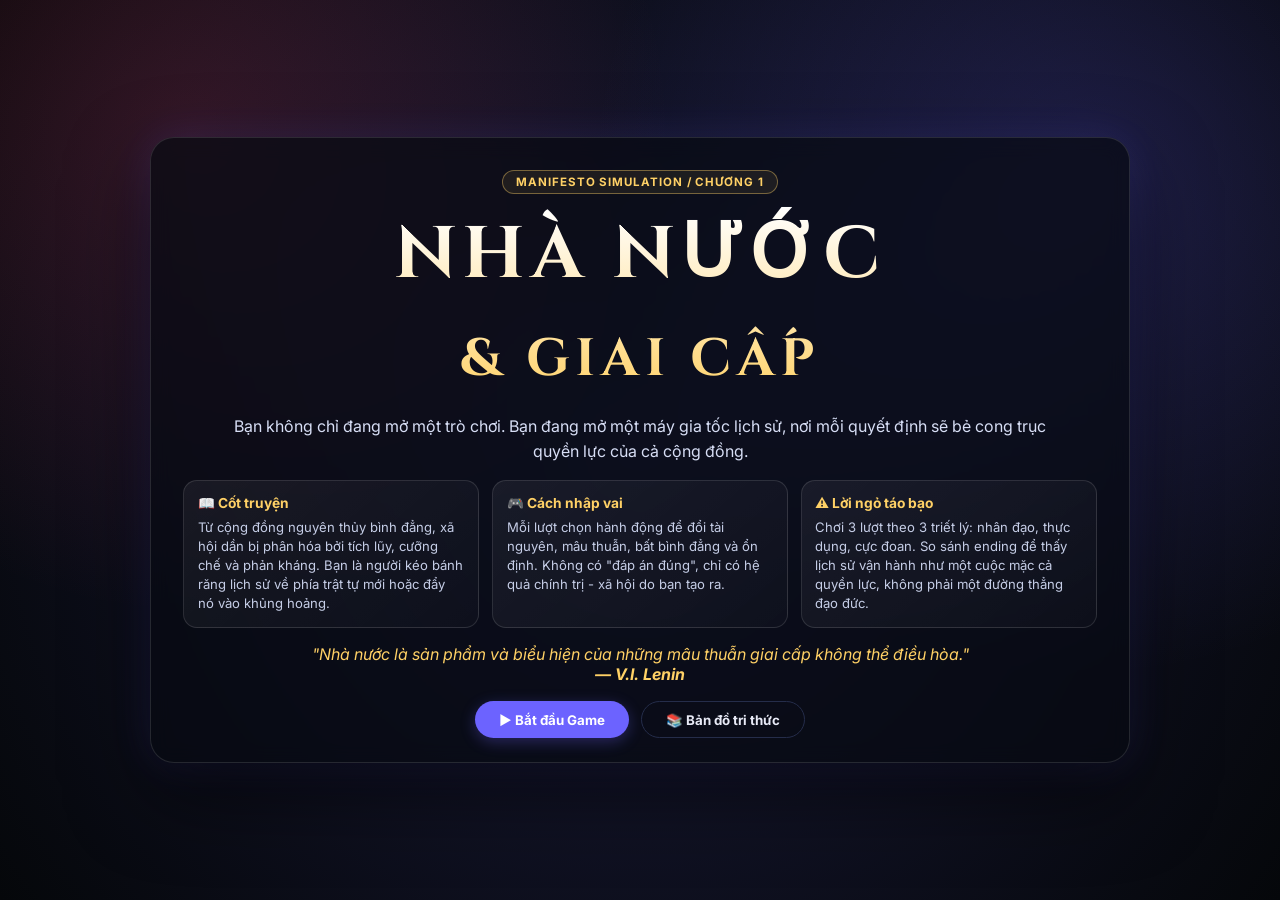
<file: index.html>
<!DOCTYPE html>
<html lang="vi">

<head>
  <meta charset="UTF-8" />
  <meta name="viewport" content="width=device-width, initial-scale=1.0" />
  <title>Nhà Nước & Giai Cấp</title>
  <meta name="description" content="Game mô phỏng 2D về sự hình thành nhà nước theo Triết học Mác-Lênin." />
  <link rel="preconnect" href="https://fonts.googleapis.com" />
  <link
    href="https://fonts.googleapis.com/css2?family=Cinzel:wght@400;700;900&family=Inter:wght@300;400;500;600;700&display=swap"
    rel="stylesheet" />
  <link rel="stylesheet" href="style.css" />
</head>

<body>

  <!-- ============================================================
     INTRO SCREEN
     ============================================================ -->
  <div id="screen-intro" class="screen active">
    <div class="intro-bg">
      <!-- Particles/Stars generated by CSS/JS -->
    </div>
    <div class="intro-content">
      <div class="intro-badge">Manifesto Simulation / Chương 1</div>
      <h1 class="intro-title">NHÀ NƯỚC<br /><span>&amp; GIAI CẤP</span></h1>
      <p class="intro-lead">
        Bạn không chỉ đang mở một trò chơi. Bạn đang mở một máy gia tốc lịch sử, nơi mỗi quyết định sẽ bẻ cong trục
        quyền lực của cả cộng đồng.
      </p>
      <div class="intro-cards">
        <div class="intro-card">
          <h3>📖 Cốt truyện</h3>
          <p>
            Từ cộng đồng nguyên thủy bình đẳng, xã hội dần bị phân hóa bởi tích lũy, cưỡng chế và phản kháng. Bạn là
            người kéo bánh răng lịch sử về phía trật tự mới hoặc đẩy nó vào khủng hoảng.
          </p>
        </div>
        <div class="intro-card">
          <h3>🎮 Cách nhập vai</h3>
          <p>
            Mỗi lượt chọn hành động để đổi tài nguyên, mâu thuẫn, bất bình đẳng và ổn định. Không có "đáp án đúng", chỉ
            có hệ quả chính trị - xã hội do bạn tạo ra.
          </p>
        </div>
        <div class="intro-card">
          <h3>⚠️ Lời ngỏ táo bạo</h3>
          <p>
            Chơi 3 lượt theo 3 triết lý: nhân đạo, thực dụng, cực đoan. So sánh ending để thấy lịch sử vận hành như một
            cuộc mặc cả quyền lực, không phải một đường thẳng đạo đức.
          </p>
        </div>
      </div>
      <p class="intro-quote">
        <em>"Nhà nước là sản phẩm và biểu hiện của những mâu thuẫn giai cấp không thể điều hòa."</em>
        <br /><strong>— V.I. Lenin</strong>
      </p>
      <div class="intro-btns">
        <button id="btn-start" class="btn btn-primary">▶ Bắt đầu Game</button>
        <button id="btn-theory" class="btn btn-secondary">📚 Bản đồ tri thức</button>
      </div>
    </div>
  </div>

  <!-- ============================================================
     MAIN GAME SCREEN
     ============================================================ -->
  <div id="screen-game" class="screen hidden">
    <!-- Phase Banner (Auto-hide) -->
    <div id="phase-banner" class="phase-banner hidden">
      <div class="pb-left">
        <div id="pb-icon" class="pb-icon"></div>
      </div>
      <div class="pb-right">
        <h3 id="pb-title"></h3>
        <p id="pb-desc"></p>
        <div id="pb-mechanics" class="pb-mechanics"></div>
      </div>
    </div>

    <!-- HUD: top bar -->
    <header class="hud">
      <div class="hud-left">
        <div class="phase-container">
          <span id="phase-badge" class="phase-badge">Giai đoạn 1</span>
          <h2 id="phase-name" class="phase-name">Xã hội Nguyên Thủy</h2>
        </div>
      </div>

      <div class="hud-center">
        <div class="dash-center">
          <div id="obj-tracker" class="obj-tracker">
            <span class="obj-label">Mục tiêu</span>
            <span id="obj-text" class="obj-text">Đang tải...</span>
            <div class="obj-progress-bg">
              <div id="obj-progress" class="obj-progress-fill"></div>
            </div>
          </div>
          <div class="main-stats">
            <div class="stat-box">
              <span class="label">⏳ Năm</span>
              <span id="hud-year" class="value">-5000</span>
            </div>
            <div class="stat-divider"></div>
            <div class="stat-box">
              <span class="label">👥 Dân số</span>
              <span id="hud-pop" class="value">100</span>
            </div>
            <div class="stat-divider"></div>
            <div class="stat-box">
              <span class="label">📦 Tài nguyên</span>
              <span id="hud-res" class="value">500</span>
            </div>
          </div>
        </div>
      </div>

      <div class="hud-right">
        <div class="volume-control">
          <button id="btn-music" class="btn-icon-only" title="Âm lượng" type="button">🔊</button>
          <div id="volume-panel" class="volume-panel hidden">
            <label class="volume-label" for="volume-slider">Âm lượng</label>
            <input id="volume-slider" class="volume-slider" type="range" min="0" max="100" value="50" />
          </div>
        </div>
        <button id="btn-hint" class="btn-icon-only" title="Hint" type="button">?</button>
        <button class="btn-icon-only" title="Lý thuyết" onclick="openModal('modal-theory')">📜</button>
        <button class="btn-icon-only" title="Menu" id="btn-menu">☰</button>
      </div>
      <audio id="bg-music" loop src="assets/music/acient_song.mp3"></audio>
    </header>

    <div class="game-layout">
      <!-- Sidebar Left: Society Stats & Meters -->
      <aside class="sidebar sidebar-left">
        <div class="panel-header">🏘️ Xã hội</div>
        <div class="class-distribution">
          <div class="class-item rich">
            <span class="c-icon">👑</span>
            <span class="c-label">Giàu</span>
            <span id="rich-count" class="c-val">0</span>
          </div>
          <div class="class-item mid">
            <span class="c-icon">👨‍🌾</span>
            <span class="c-label">Trung</span>
            <span id="mid-count" class="c-val">100</span>
          </div>
          <div class="class-item poor">
            <span class="c-icon">🏚️</span>
            <span class="c-label">Nghèo</span>
            <span id="poor-count" class="c-val">0</span>
          </div>
          <div class="class-item slave">
            <span class="c-icon">⛓️</span>
            <span class="c-label">Nô lệ</span>
            <span id="slave-count" class="c-val">0</span>
          </div>
        </div>

        <div class="meters-container">
          <div class="meter-group">
            <div class="meter-info">
              <span>💰 Bất bình đẳng</span>
              <span id="ineq-val">0%</span>
            </div>
            <div class="meter-bar">
              <div id="bar-ineq" class="fill ineq"></div>
            </div>
          </div>
          <div class="meter-group">
            <div class="meter-info">
              <span>⚡ Mâu thuẫn</span>
              <span id="conf-val">0%</span>
            </div>
            <div class="meter-bar">
              <div id="bar-conf" class="fill conf"></div>
            </div>
          </div>
          <div class="meter-group">
            <div class="meter-info">
              <span>🏛️ Ổn định</span>
              <span id="stab-val">100%</span>
            </div>
            <div class="meter-bar">
              <div id="bar-stab" class="fill stab"></div>
            </div>
          </div>
        </div>
      </aside>

      <!-- Center: The 2D World Canvas -->
      <main class="world-container">
        <canvas id="gameCanvas"></canvas>

        <!-- Advisor Box (Contextual tips) -->
        <div id="advisor-box" class="advisor-box hidden">
          <div class="advisor-avatar">🦉</div>
          <div class="advisor-content">
            <div class="advisor-title">Cố vấn Lịch sử</div>
            <p id="advisor-text"></p>
          </div>
          <button class="advisor-close" onclick="closeAdvisor()">×</button>
        </div>
      </main>

      <!-- Sidebar Right: Chronicles & Control -->
      <aside class="sidebar sidebar-right">
        <div class="panel-header">⚡ TRUNG TÂM ĐIỀU KHIỂN</div>

        <!-- Action Panel (Moved here) -->
        <div class="action-panel">
          <div id="actions-grid" class="actions-grid">
            <!-- Buttons generated by JS -->
          </div>

          <!-- State Policies (Moved here) -->
          <div id="state-panel" class="state-panel hidden">
            <div class="state-header">🏛️ CHÍNH SÁCH NHÀ NƯỚC</div>
            <div id="policy-grid" class="policy-grid"></div>
          </div>
        </div>

        <div class="panel-header" style="margin-top: 1rem;">📜 Biên niên sử</div>
        <div id="event-log" class="event-log"></div>

        <div id="theory-spotlight" class="theory-spotlight story-spotlight">
          <div class="spotlight-title" onclick="toggleTheorySpotlight()" style="cursor: pointer;">
            <span>🔥 Tuyên ngôn mở màn</span>
            <span id="theory-toggle-icon">▼</span>
          </div>
          <div id="fact-text" class="spotlight-content" data-static-content="true">
            <strong>Lời ngỏ:</strong><br>
            Đây không phải bài test đạo đức. Đây là phòng thí nghiệm quyền lực - nơi mỗi cú click của bạn sẽ viết lại số phận của một xã hội.
            <br><br>
            <strong>Cốt truyện:</strong><br>
            Bạn bắt đầu từ một cộng đồng nguyên thủy tưởng như bình đẳng. Nhưng sản phẩm dư thừa, tích lũy tư hữu và tham vọng kiểm soát sẽ đẩy lịch sử vào vòng xoáy phân hóa.
            <br><br>
            <strong>Hướng dẫn nhập vai (khác người một chút):</strong><br>
            Chơi ít nhất 1 lần theo kiểu "lý tưởng", 1 lần theo kiểu "thực dụng", rồi 1 lần theo kiểu "hỗn loạn có chủ đích". So sánh kết cục - bạn sẽ thấy lịch sử không hề trung tính.
          </div>
        </div>
      </aside>
    </div>

    <!-- Tutorial Overlay -->
    <div id="tutorial-overlay" class="tutorial-overlay hidden">
      <div class="tutorial-box">
        <div class="tut-avatar">🦉</div>
        <div class="tut-content">
          <h3 id="tut-title">Hướng dẫn</h3>
          <p id="tut-text"></p>
          <div class="tut-btns">
            <button id="btn-tut-next" class="btn btn-primary btn-sm">Tiếp theo</button>
          </div>
        </div>
      </div>
    </div>
  </div>

  <!-- ============================================================
     MODALS (Theory, Phase, Question, Ending)
     ============================================================ -->
  <div id="modal-theory" class="modal hidden">
    <div class="modal-content">
      <h2>📚 Bản đồ tri thức: Cốt truyện và cách chơi</h2>
      <div class="theory-scroll">
        <details class="theory-item" open>
          <summary>1) Cốt truyện tổng quan</summary>
          <p>Bạn dẫn dắt xã hội từ cộng đồng nguyên thủy đến phân hóa giai cấp, đối kháng và hình thành nhà nước. Mỗi quyết định của bạn là một lát cắt lịch sử.</p>
        </details>
        <details class="theory-item">
          <summary>2) Mục tiêu chương 1 (index)</summary>
          <p>Khởi đầu bằng tích lũy tài nguyên và theo dõi các chỉ số xã hội. Khi mâu thuẫn chạm ngưỡng, trò chơi mở sang chương tiếp theo với cơ chế mới.</p>
        </details>
        <details class="theory-item">
          <summary>3) Hướng dẫn cơ bản từng lượt</summary>
          <p>Mỗi lượt chọn 1 hành động trong bảng bên phải. Hành động làm thay đổi tài nguyên, bất bình đẳng, mâu thuẫn và ổn định. Quan sát thanh mục tiêu để biết cần ưu tiên gì.</p>
        </details>
        <details class="theory-item">
          <summary>4) Cách đọc 4 chỉ số chính</summary>
          <p><strong>Tài nguyên</strong> giúp duy trì hành động; <strong>Bất bình đẳng</strong> cao sẽ đẩy xã hội phân hóa; <strong>Mâu thuẫn</strong> cao kích hoạt xung đột; <strong>Ổn định</strong> quá thấp dẫn tới sụp đổ.</p>
        </details>
        <details class="theory-item">
          <summary>5) Quy tắc nhân quả quan trọng</summary>
          <p>Bất bình đẳng tăng nhanh thường kéo theo mâu thuẫn tăng; mâu thuẫn kéo dài làm ổn định giảm. Tăng tài nguyên nhưng bỏ qua cân bằng xã hội có thể tạo khủng hoảng muộn.</p>
        </details>
        <details class="theory-item">
          <summary>6) Lộ trình khuyên dùng cho người mới</summary>
          <p>Giai đoạn đầu: ưu tiên nền tảng kinh tế. Giai đoạn giữa: mở xung đột có kiểm soát để qua phase. Giai đoạn cuối: giảm mâu thuẫn và củng cố ổn định để tránh bad ending.</p>
        </details>
        <details class="theory-item">
          <summary>7) Mẹo chiến lược nâng cao</summary>
          <p>Đừng nhìn một chỉ số đơn lẻ. Hãy nhìn xu hướng 3-5 lượt liên tiếp: nếu mâu thuẫn tăng nhanh hơn tốc độ bạn phục hồi ổn định, cần đổi chiến lược ngay.</p>
        </details>
        <details class="theory-item">
          <summary>8) Chế độ chơi thử nghiệm "khác người"</summary>
          <p>Thử 3 run: nhân đạo, thực dụng, cực đoan. So sánh kết cục sẽ giúp bạn hiểu hệ thống tốt hơn bất kỳ hướng dẫn ngắn nào.</p>
        </details>
      </div>
      <button class="btn btn-primary" onclick="closeModal('modal-theory')">Đóng</button>
    </div>
  </div>

  <div id="modal-phase" class="modal hidden">
    <div class="modal-content phase-content">
      <div id="phase-modal-icon" class="big-emoji">🌿</div>
      <h2 id="phase-modal-title">Giai đoạn mới</h2>

      <div class="transition-explanation">
        <h3>📜 Vì sao lịch sử chuyển dịch?</h3>
        <p id="phase-modal-reason"></p>
      </div>

      <p id="phase-modal-desc" class="phase-summary"></p>

      <div id="phase-modal-mechanics" class="mechanics-box">
        <strong>⚙️ Cơ chế mới:</strong>
        <ul id="phase-modal-tips"></ul>
      </div>
      <div id="phase-modal-quote" class="quote-box"></div>
      <button class="btn btn-primary" onclick="closeModal('modal-phase')">Tiến bước lịch sử →</button>
    </div>
  </div>

  <div id="modal-guide" class="modal hidden">
    <div class="modal-content">
      <h2>🎮 Hướng dẫn Luật chơi</h2>
      <div class="guide-scroll">
        <div class="guide-item">
          <span class="g-icon">⚙️</span>
          <div class="g-text">
            <strong>Cách chơi:</strong> Chọn các thẻ hành động bên dưới để tác động đến xã hội. Mỗi hành động tốn 💰 Tài
            nguyên.
          </div>
        </div>
        <div class="guide-item">
          <span class="g-icon">💰</span>
          <div class="g-text">
            <strong>Bất bình đẳng:</strong> Tăng khi bạn tích trữ cá nhân. Phản ánh sự phân chia giai cấp.
          </div>
        </div>
        <div class="guide-item">
          <span class="g-icon">⚡</span>
          <div class="g-text">
            <strong>Mâu thuẫn:</strong> Hậu quả của bất bình đẳng. Nếu quá cao (>70%), Nhà nước sẽ ra đời để "giàn xếp".
          </div>
        </div>
        <div class="guide-item">
          <span class="g-icon">🏛️</span>
          <div class="g-text">
            <strong>Độ ổn định:</strong> Nếu về 0%, xã hội sụp đổ và bạn thua cuộc.
          </div>
        </div>
      </div>
      <button class="btn btn-primary" onclick="closeModal('modal-guide')">Đã hiểu, bắt đầu!</button>
    </div>
  </div>

  <div id="modal-question" class="modal hidden">
    <div class="modal-content">
      <h2 id="q-title">Câu hỏi tư duy</h2>
      <p id="q-text" class="q-body"></p>
      <div id="q-choices" class="choices-container"></div>
    </div>
  </div>

  <div id="modal-hint" class="modal hidden">
    <div class="modal-content">
      <h2>🦉 Hint & Mạch truyện</h2>
      <div id="hint-body" class="hint-body"></div>
      <button class="btn btn-primary" onclick="closeModal('modal-hint')">Đóng</button>
    </div>
  </div>

  <div id="screen-ending" class="screen hidden">
    <div class="ending-box">
      <div id="ending-icon" class="big-emoji">🏛️</div>
      <h1 id="ending-title">Kết thúc</h1>
      <p id="ending-desc"></p>
      <img id="ending-art" class="ending-art hidden" alt="Ending artwork" />

      <div class="ending-stats-grid">
        <div class="e-stat-card">
          <div class="e-stat-label">Bất bình đẳng</div>
          <div id="final-ineq" class="e-stat-value">0%</div>
        </div>
        <div class="e-stat-card">
          <div class="e-stat-label">Mâu thuẫn XH</div>
          <div id="final-conf" class="e-stat-value">0%</div>
        </div>
        <div class="e-stat-card">
          <div class="e-stat-label">Độ ổn định</div>
          <div id="final-stab" class="e-stat-value">100%</div>
        </div>
        <div class="e-stat-card">
          <div class="e-stat-label">Số lượt chơi</div>
          <div id="final-turns" class="e-stat-value">0</div>
        </div>
      </div>

      <div class="ending-lesson">
        <strong>📜 Bản án Lịch sử</strong>
        <span id="ending-lesson-text"></span>
      </div>

      <div class="ending-btns">
        <button class="btn btn-primary" onclick="restartGame()">🔄 Hành trình mới</button>
        <button class="btn btn-secondary" onclick="openModal('modal-theory')">📖 Xem lại lý thuyết</button>
      </div>
    </div>
  </div>


  <!-- Flash overlay: flickers for event feedback -->
  <div id="flash-overlay" class="flash-overlay"></div>

  <!-- Era Transition cinematic overlay -->
  <div id="era-transition-overlay" class="era-transition-overlay" style="display:none">
    <div id="era-trans-icon" class="era-trans-icon">🌿</div>
    <div id="era-trans-name" class="era-trans-name">Kỷ nguyên mới</div>
    <div id="era-trans-year" class="era-trans-year"></div>
    <div class="era-trans-label">⧆ Lịch sử đang chuyển mình ⧆</div>
  </div>

  <div id="toast" class="toast hidden"></div>

  <script src="game.js"></script>
</body>

</html>
</file>
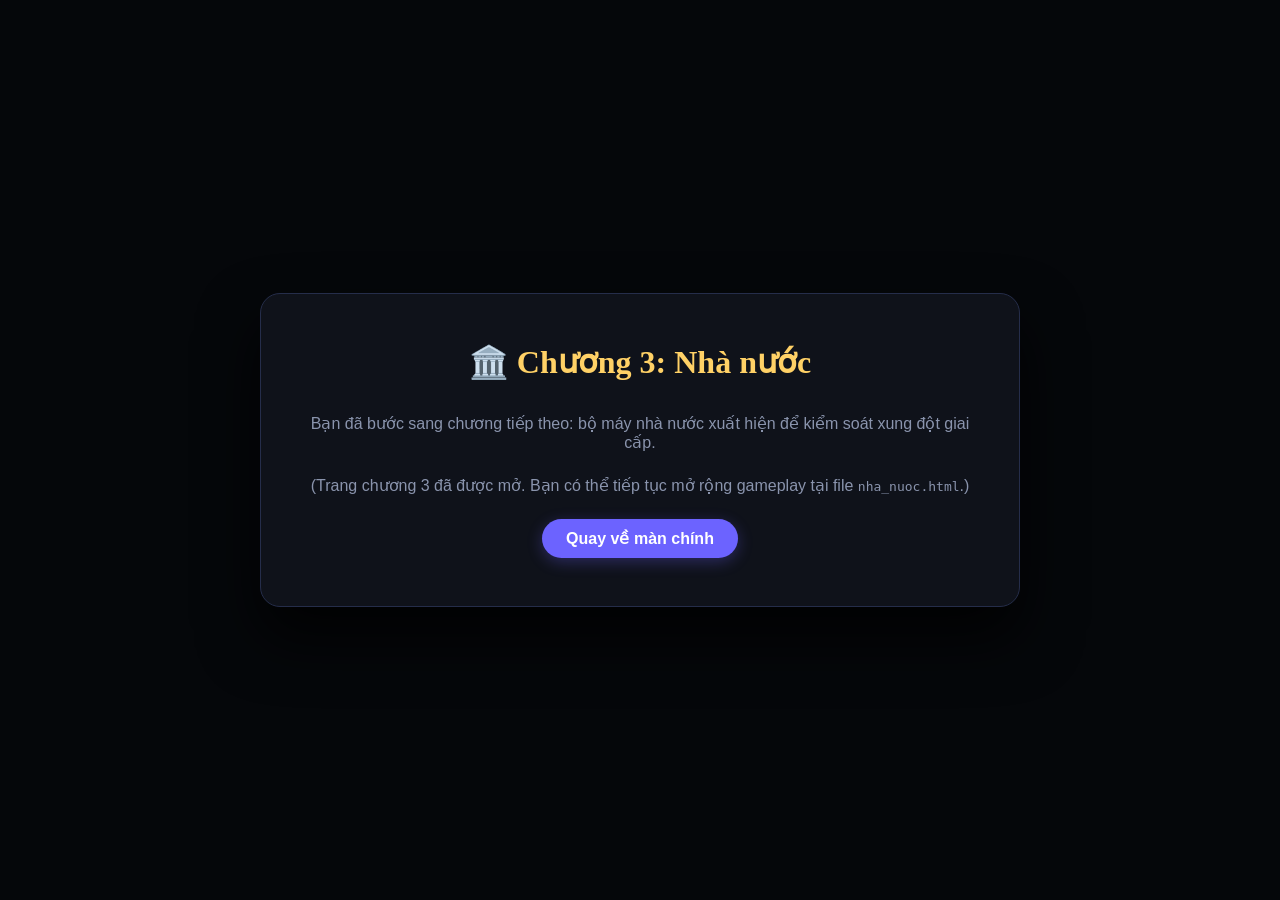
<file: nha_nuoc.html>
<!DOCTYPE html>
<html lang="vi">
<head>
  <meta charset="UTF-8" />
  <meta name="viewport" content="width=device-width, initial-scale=1.0" />
  <title>Chương 3 - Nhà nước</title>
  <link rel="stylesheet" href="style.css" />
</head>
<body>
  <div class="screen active" style="display:flex;align-items:center;justify-content:center;">
    <div class="modal-content" style="max-width:760px;">
      <h2>🏛️ Chương 3: Nhà nước</h2>
      <p class="phase-summary">
        Bạn đã bước sang chương tiếp theo: bộ máy nhà nước xuất hiện để kiểm soát xung đột giai cấp.
      </p>
      <p class="phase-summary">
        (Trang chương 3 đã được mở. Bạn có thể tiếp tục mở rộng gameplay tại file <code>nha_nuoc.html</code>.)
      </p>
      <a class="btn btn-primary" href="index.html">Quay về màn chính</a>
    </div>
  </div>
</body>
</html>
</file>
<file: style.css>
/* ============================================================
   2D GAME STYLE - NHÀ NƯỚC & GIAI CẤP
   ============================================================ */
:root {
  --bg: #05070a;
  --surface: #0f121a;
  --surface-lighter: #1a1e2b;
  --border: #252d4a;
  --accent: #6c63ff;
  --accent-glow: rgba(108, 99, 255, 0.3);
  --gold: #ffd166;
  --red: #ef476f;
  --green: #06d6a0;
  --text: #e8eaf6;
  --text-muted: #8a94ad;
  --radius: 12px;
  --shadow-lg: 0 10px 30px rgba(0,0,0,0.6);
}

* { box-sizing: border-box; margin: 0; padding: 0; }

body {
  font-family: 'Inter', sans-serif;
  background-color: var(--bg);
  color: var(--text);
  overflow: hidden;
  height: 100vh;
  width: 100vw;
}

/* Screens */
.screen {
  position: absolute;
  inset: 0;
  display: flex;
  transition: opacity 0.5s ease;
}
.screen.hidden { opacity: 0; pointer-events: none; display: none !important; }

/* Intro */
#screen-intro {
  flex-direction: column;
  align-items: center;
  justify-content: center;
  background:
    radial-gradient(circle at 15% 15%, rgba(239, 71, 111, 0.18), transparent 36%),
    radial-gradient(circle at 85% 20%, rgba(108, 99, 255, 0.2), transparent 38%),
    radial-gradient(circle at center, #1a1b3a 0%, #05070a 100%);
  text-align: center;
  overflow-y: auto;
  overflow-x: hidden;
  padding: 1.2rem 0.9rem;
  -webkit-overflow-scrolling: touch;
}
.intro-content {
  width: min(1040px, 94vw);
  padding: 2rem 2rem 1.5rem;
  border: 1px solid rgba(255, 255, 255, 0.12);
  border-radius: 24px;
  background: rgba(8, 10, 18, 0.72);
  backdrop-filter: blur(10px);
  box-shadow: 0 30px 80px rgba(0, 0, 0, 0.55), 0 0 40px rgba(108, 99, 255, 0.18);
  margin: auto 0;
}
.intro-badge {
  display: inline-block;
  margin-bottom: 0.75rem;
  padding: 0.25rem 0.8rem;
  border-radius: 999px;
  border: 1px solid rgba(255, 209, 102, 0.4);
  color: var(--gold);
  background: rgba(255, 209, 102, 0.08);
  font-size: 0.72rem;
  font-weight: 700;
  letter-spacing: 0.08em;
  text-transform: uppercase;
}
.intro-title {
  font-family: 'Cinzel', serif;
  font-size: clamp(2.4rem, 5.7vw, 5rem);
  letter-spacing: 0.08em;
  background: linear-gradient(to bottom, #fff, var(--gold));
  -webkit-background-clip: text;
  background-clip: text;
  -webkit-text-fill-color: transparent;
  margin-bottom: 0.8rem;
}
.intro-title span { font-size: 0.72em; }
.intro-lead {
  max-width: 820px;
  margin: 0 auto 1rem;
  font-size: 1rem;
  line-height: 1.55;
  color: #d7def5;
}
.intro-cards {
  display: grid;
  grid-template-columns: repeat(3, minmax(0, 1fr));
  gap: 0.8rem;
  margin: 1rem 0;
  text-align: left;
}
.intro-card {
  background: linear-gradient(140deg, rgba(255,255,255,0.06), rgba(255,255,255,0.02));
  border: 1px solid rgba(255,255,255,0.12);
  border-radius: 14px;
  padding: 0.85rem;
}
.intro-card h3 {
  font-size: 0.86rem;
  color: var(--gold);
  margin-bottom: 0.45rem;
}
.intro-card p {
  font-size: 0.82rem;
  line-height: 1.45;
  color: #c6cee7;
}
.intro-quote {
  color: var(--gold);
  font-style: italic;
  margin: 0.5rem auto 1.1rem;
  max-width: 700px;
}
.intro-btns {
  display: flex;
  gap: 0.75rem;
  justify-content: center;
  flex-wrap: wrap;
}

/* HUD */
.hud {
  position: absolute;
  top: 0; left: 0; right: 0;
  height: 60px;
  background: linear-gradient(to bottom, rgba(15, 18, 26, 0.98), rgba(15, 18, 15, 0.8));
  backdrop-filter: blur(15px);
  border-bottom: 2px solid var(--border);
  display: flex;
  align-items: center;
  justify-content: space-between;
  padding: 0 1rem;
  z-index: 100;
  box-shadow: 0 10px 40px rgba(0,0,0,0.5);
}
.phase-container { display: flex; align-items: center; gap: 1rem; }
.phase-badge {
  background: var(--accent);
  padding: 4px 12px;
  border-radius: 20px;
  font-size: 0.7rem;
  font-weight: 800;
  text-transform: uppercase;
}
.phase-name { font-family: 'Cinzel', serif; font-size: 0.9rem; color: var(--gold); }

.hud-center {
  display: flex;
  justify-content: center;
  flex: 1;
}
.dash-center {
  display: flex;
  flex-direction: row;
  align-items: center;
  gap: 2.5rem;
}

/* Objective Tracker */
.obj-tracker {
  display: flex;
  align-items: center;
  gap: 0.8rem;
  background: rgba(108, 99, 255, 0.05);
  padding: 4px 12px;
  border-radius: 8px;
  border: 1px solid rgba(108, 99, 255, 0.2);
}
.obj-label { font-size: 0.65rem; font-weight: 900; color: var(--accent); text-transform: uppercase; }
.obj-text { font-size: 0.8rem; color: #fff; font-weight: 500; }
.obj-progress-bg { width: 80px; height: 5px; background: rgba(0,0,0,0.5); border-radius: 4px; border: 1px solid rgba(255,255,255,0.05); overflow: hidden; }
.obj-progress-fill { height: 100%; width: 0%; background: linear-gradient(90deg, var(--accent), #a29bfe); box-shadow: 0 0 15px var(--accent-glow); transition: width 0.5s; }

/* Main Stats Bar */
.main-stats { 
  display: flex; 
  align-items: center; 
  gap: 1rem;
  padding: 4px 12px;
}
.stat-box { text-align: left; display: flex; align-items: baseline; gap: 0.4rem; }
.stat-box .label { font-size: 0.65rem; color: var(--text-muted); text-transform: uppercase; font-weight: 600; margin-bottom: 0; }
.stat-box .value { font-size: 0.9rem; font-weight: 800; color: #fff; }
.stat-divider { width: 1px; height: 14px; background: var(--border); }

.hud-right {
  display: flex;
  align-items: center;
  gap: 0.55rem;
}

.btn-icon-only {
  width: 38px;
  height: 38px;
  display: inline-flex;
  align-items: center;
  justify-content: center;
  background: rgba(255,255,255,0.05);
  border: 1px solid var(--border);
  border-radius: 10px;
  color: var(--text);
  cursor: pointer;
  transition: transform 0.2s ease, border-color 0.2s ease, box-shadow 0.2s ease;
}

.btn-icon-only:hover {
  transform: translateY(-1px);
  border-color: var(--accent);
  box-shadow: 0 6px 18px rgba(108, 99, 255, 0.18);
}

.volume-control {
  position: relative;
}

.volume-panel {
  position: absolute;
  top: calc(100% + 0.5rem);
  right: 0;
  width: 160px;
  background: rgba(15, 18, 26, 0.96);
  border: 1px solid var(--border);
  border-radius: 12px;
  padding: 0.75rem;
  box-shadow: 0 12px 30px rgba(0,0,0,0.45);
  z-index: 250;
}

.volume-label {
  display: block;
  margin-bottom: 0.45rem;
  font-size: 0.72rem;
  font-weight: 700;
  color: var(--text-muted);
  text-transform: uppercase;
  letter-spacing: 0.08em;
}

.volume-slider {
  width: 100%;
  accent-color: var(--gold);
  cursor: pointer;
}

.hint-body {
  max-height: 55vh;
  overflow: auto;
  text-align: left;
  color: var(--text);
  line-height: 1.65;
  padding: 0.25rem 0;
  white-space: pre-wrap;
}

#btn-music.playing {
  color: var(--gold);
  text-shadow: 0 0 10px var(--gold);
  animation: musicPulse 2s infinite ease-in-out;
}
@keyframes musicPulse {
  0% { transform: scale(1); opacity: 0.8; }
  50% { transform: scale(1.1); opacity: 1; }
  100% { transform: scale(1); opacity: 0.8; }
}

/* Layout */
.game-layout {
  display: flex;
  width: 100%;
  height: calc(100vh - 60px);
  margin-top: 60px;
  overflow: hidden;
}

/* Sidebars */
.sidebar {
  width: 240px;
  background: var(--surface);
  border-right: 1px solid var(--border);
  display: flex;
  flex-direction: column;
  padding: 0.8rem;
  z-index: 10;
}
.sidebar-right { border-right: none; border-left: 1px solid var(--border); }

.panel-header {
  font-family: 'Cinzel', serif;
  font-size: 1rem;
  color: var(--gold);
  margin-bottom: 1.5rem;
  border-bottom: 1px solid var(--border);
  padding-bottom: 0.5rem;
}

/* Class Distribution & Meters */
.class-distribution { display: flex; flex-direction: column; gap: 0.8rem; margin-bottom: 2rem; }
.class-item {
  display: flex;
  align-items: center;
  gap: 0.6rem;
  background: var(--surface-lighter);
  padding: 0.5rem 0.8rem;
  border-radius: var(--radius);
  transition: transform 0.2s;
}
.class-item:hover { transform: translateX(5px); }
.c-icon { font-size: 1.5rem; }
.c-label { flex: 1; font-size: 0.9rem; font-weight: 500; }
.c-val { font-weight: 800; font-size: 1rem; }
.rich .c-val { color: var(--gold); }
.poor .c-val { color: var(--red); }
.slave .c-val { color: #c77dff; }

.meters-container { display: flex; flex-direction: column; gap: 1.2rem; }
.meter-info { display: flex; justify-content: space-between; font-size: 0.8rem; margin-bottom: 0.4rem; color: var(--text-muted); }
.meter-bar { height: 8px; background: #222; border-radius: 4px; overflow: hidden; }
.fill { height: 100%; width: 0%; transition: width 0.2s cubic-bezier(0.4, 0, 0.2, 1); }
.fill.ineq { background: linear-gradient(90deg, #ff9f43, #ff6b6b); box-shadow: 0 0 10px rgba(255, 159, 67, 0.4); }
.fill.conf { background: linear-gradient(90deg, #ee5253, #ff4757); }
.fill.stab { background: linear-gradient(90deg, #1dd1a1, #10ac84); }

/* World Container */
.world-container {
  flex: 1;
  position: relative;
  background: #000;
  overflow: hidden;
}
#gameCanvas {
  width: 100%;
  height: 100%;
  image-rendering: pixelated;
}

/* Narrative Overlay */
.narrative-overlay {
  position: absolute;
  top: 2rem; left: 50%;
  transform: translateX(-50%);
  background: rgba(15, 18, 26, 0.85);
  backdrop-filter: blur(5px);
  padding: 1rem 2rem;
  border-radius: 40px;
  border: 1px solid var(--border);
  display: flex;
  align-items: center;
  gap: 1.5rem;
  max-width: 80%;
  transition: all 0.3s;
  pointer-events: none;
  box-shadow: var(--shadow-lg);
}
.n-emoji { font-size: 2rem; }
#narr-text { font-size: 1rem; line-height: 1.5; color: #fff; }

/* Advisor Box */
.advisor-box {
  position: absolute;
  top: 7rem; right: 1.5rem;
  width: 280px;
  background: rgba(15, 18, 26, 0.95);
  border: 1px solid var(--gold);
  border-radius: 16px;
  padding: 1rem;
  display: flex;
  gap: 1rem;
  z-index: 500;
  box-shadow: var(--shadow-lg), 0 0 20px rgba(255, 209, 102, 0.1);
  animation: slideInRight 0.5s cubic-bezier(0.175, 0.885, 0.32, 1.275);
}
.advisor-avatar { font-size: 2.5rem; }
.advisor-title { font-size: 0.7rem; color: var(--gold); font-weight: 800; text-transform: uppercase; margin-bottom: 0.3rem; }
#advisor-text { font-size: 0.85rem; line-height: 1.4; color: var(--text-muted); }
.advisor-close {
  background: none; border: none; color: var(--text-muted); font-size: 1.2rem; cursor: pointer;
  position: absolute; top: 0.5rem; right: 0.5rem;
}
@keyframes slideInRight { from { transform: translateX(100%); opacity: 0; } to { transform: translateX(0); opacity: 1; } }

/* Action Panel */
.action-panel {
  display: flex;
  flex-direction: column;
  gap: 0.5rem;
  margin-bottom: 1rem;
}
.actions-grid {
  display: grid;
  grid-template-columns: 1fr;
  gap: 0.3rem;
}

/* Action Buttons as Cards */
.action-card {
  background: var(--surface);
  border: 1px solid var(--border);
  border-radius: var(--radius);
  padding: 0.3rem 0.5rem;
  cursor: pointer;
  transition: all 0.3s cubic-bezier(0.175, 0.885, 0.32, 1.275);
  display: flex;
  flex-direction: row;
  align-items: center;
  gap: 0.6rem;
  position: relative;
  overflow: hidden;
}
.action-card:hover:not(:disabled) {
  transform: translateY(-4px) scale(1.02);
  border-color: var(--accent);
  box-shadow: 0 5px 15px rgba(108, 99, 255, 0.3);
}
.action-card:active { transform: scale(0.95); }
.action-card:disabled { opacity: 0.5; cursor: not-allowed; }

.ac-icon { font-size: 1.2rem; min-width: 1.5rem; text-align: center; }
.ac-info { flex: 1; display: flex; flex-direction: column; text-align: left; }
.ac-name { font-weight: 700; font-size: 0.75rem; color: #fff; line-height: 1.2; }
.ac-cost { font-size: 0.6rem; color: var(--gold); font-weight: 600; }
.ac-eff-preview { display: flex; flex-direction: column; gap: 2px; align-items: flex-end; }
.eff-tag { font-size: 0.55rem; font-weight: 800; padding: 1px 3px; border-radius: 4px; line-height: 1; }
.eff-pos { background: rgba(6, 214, 160, 0.1); color: var(--green); }
.eff-neg { background: rgba(239, 71, 111, 0.1); color: var(--red); }

/* State Panel (Themed) */
.state-panel {
  background: linear-gradient(135deg, rgba(108, 99, 255, 0.1), rgba(0, 0, 0, 0.5));
  border: 2px solid var(--accent);
  border-radius: var(--radius);
  padding: 0.6rem 0.8rem;
  animation: slideUp 0.5s ease-out;
}
.state-header { font-family: 'Cinzel', serif; font-size: 0.8rem; color: var(--accent); margin-bottom: 1rem; letter-spacing: 0.2em; text-align: center; }
.policy-grid { display: grid; grid-template-columns: repeat(3, 1fr); gap: 0.5rem; }

/* Logs */
.event-log {
  flex: 1;
  min-height: 180px;
  overflow-y: auto;
  display: flex;
  flex-direction: column;
  gap: 0.5rem;
  padding-right: 0.5rem;
}
.log-item {
  background: var(--surface-lighter);
  padding: 0.6rem 0.8rem;
  border-radius: 8px;
  font-size: 0.75rem;
  line-height: 1.4;
  border-left: 3px solid var(--border);
  animation: fadeIn 0.3s ease;
}
.log-item.warn { border-left-color: var(--gold); }
.log-item.bad { border-left-color: var(--red); }
.log-item.good { border-left-color: var(--green); }

.theory-spotlight {
  background: rgba(255, 209, 102, 0.1);
  border: 1px solid var(--gold);
  padding: 1rem;
  border-radius: var(--radius);
  margin-top: 1.5rem;
}
.spotlight-title { color: var(--gold); font-weight: 700; font-size: 0.8rem; margin-bottom: 0.5rem; }
#fact-text { font-size: 0.75rem; line-height: 1.5; color: var(--text-muted); }

/* Modals */
.modal {
  background: rgba(0,0,0,0.85);
  backdrop-filter: blur(8px);
  z-index: 1000;
  position: fixed; inset: 0;
  display: flex; align-items: center; justify-content: center;
}
.modal-content {
  background: var(--surface);
  border: 1px solid var(--border);
  border-radius: 20px;
  padding: 3rem;
  max-width: 700px;
  width: 90%;
  text-align: center;
  box-shadow: 0 30px 60px rgba(0,0,0,0.8);
}
.modal-content h2 { font-family: 'Cinzel', serif; color: var(--gold); margin-bottom: 2rem; font-size: 2rem; }
.modal-content h2 { line-height: 1.25; }
#modal-theory .modal-content h2 {
  font-family: 'Inter', 'Segoe UI', Tahoma, sans-serif;
  font-size: 1.7rem;
  font-weight: 800;
  letter-spacing: 0.01em;
}
.theory-scroll {
  max-height: min(64vh, 560px);
  overflow-y: auto;
  padding-right: 0.2rem;
  display: flex;
  flex-direction: column;
  gap: 0.65rem;
  text-align: left;
}
.theory-item {
  border: 1px solid var(--border);
  border-radius: 12px;
  padding: 0.35rem 0.85rem 0.65rem;
  background: rgba(255, 255, 255, 0.02);
  font-family: 'Inter', 'Segoe UI', Tahoma, sans-serif;
}
.theory-item summary {
  list-style: none;
  cursor: pointer;
  color: #f5d88f;
  font-size: 0.98rem;
  font-weight: 700;
  line-height: 1.4;
  padding: 0.35rem 1.5rem 0.25rem 0;
  position: relative;
}
.theory-item summary::-webkit-details-marker {
  display: none;
}
.theory-item summary::after {
  content: '+';
  position: absolute;
  right: 0;
  top: 0.28rem;
  color: var(--gold);
  font-size: 1.1rem;
  font-weight: 800;
}
.theory-item[open] summary::after {
  content: '-';
}
.theory-item p {
  margin: 0.15rem 0 0.2rem;
  padding-top: 0.35rem;
  border-top: 1px dashed rgba(255, 255, 255, 0.12);
  color: #d7def5;
  line-height: 1.55;
  font-size: 0.93rem;
}
.theory-item p strong {
  color: var(--gold);
}

/* ============================================================
   RESPONSIVE BREAKPOINTS
   Phone / Tablet / iPad / MacBook / Desktop
   ============================================================ */
@media (max-width: 1366px) {
  .sidebar { width: 220px; padding: 0.7rem; }
  .phase-name { font-size: 0.82rem; }
  .obj-text { font-size: 0.74rem; }
  .stat-box .value { font-size: 0.82rem; }
  .intro-content { width: min(980px, 95vw); }
}

@media (max-width: 1180px) {
  .hud { height: auto; min-height: 64px; padding: 0.5rem 0.75rem; gap: 0.5rem; flex-wrap: wrap; }
  .hud-left, .hud-center, .hud-right { width: 100%; }
  .hud-left { display: flex; justify-content: center; }
  .hud-center { order: 3; }
  .hud-right { justify-content: center; }
  .dash-center { gap: 1rem; flex-wrap: wrap; justify-content: center; }
  .game-layout { margin-top: 104px; height: calc(100vh - 104px); }
  .sidebar { width: 200px; }
  .advisor-box { width: 250px; right: 1rem; top: 6.6rem; }
  .intro-cards { grid-template-columns: 1fr 1fr; }
}

@media (max-width: 1024px) {
  body { overflow: hidden; }
  .game-layout {
    height: calc(100vh - 104px);
    margin-top: 104px;
    flex-direction: row;
    overflow: hidden;
  }
  .sidebar {
    width: 170px;
    border-top: none;
    border-bottom: none;
  }
  .sidebar-right { border-left: 1px solid var(--border); }
  .world-container {
    min-height: 0;
    height: auto;
  }
  .actions-grid { grid-template-columns: 1fr; gap: 0.35rem; }
  .action-card { min-height: 56px; padding: 0.25rem 0.4rem; }
  .ac-icon { font-size: 1rem; min-width: 1.2rem; }
  .ac-name { font-size: 0.76rem; }
  .ac-cost { font-size: 0.68rem; }
  .panel-header { margin-bottom: 0.8rem; }
  .class-distribution { margin-bottom: 0.65rem; gap: 0.5rem; }
  .class-item { padding: 0.35rem 0.45rem; }
  .c-icon { font-size: 1rem; }
  .c-label { font-size: 0.72rem; }
  .c-val { font-size: 0.78rem; }
  .meters-container { gap: 0.55rem; }
  .meter-info { font-size: 0.66rem; }
  .event-log { min-height: 90px; max-height: 150px; }
  .theory-spotlight { margin-top: 0.75rem; }
  #fact-text { font-size: 0.73rem; line-height: 1.35; }
  .intro-content { padding: 1.25rem; }
  .intro-title { font-size: clamp(2rem, 8vw, 3.2rem); }
  .intro-cards { grid-template-columns: 1fr; }
  .modal-content {
    width: 94%;
    padding: 1.6rem;
    max-width: 760px;
    max-height: 86vh;
    overflow: auto;
  }
  .ending-box { max-width: 92vw; }
}

@media (max-width: 768px) {
  .hud { padding: 0.45rem 0.6rem; }
  .phase-container { flex-wrap: wrap; justify-content: center; }
  .phase-badge { font-size: 0.62rem; }
  .phase-name { font-size: 0.74rem; text-align: center; }
  .obj-tracker { width: 100%; justify-content: center; flex-wrap: wrap; }
  .obj-progress-bg { width: 120px; }
  .main-stats { gap: 0.6rem; padding: 0; flex-wrap: wrap; justify-content: center; }
  .stat-box .label { font-size: 0.58rem; }
  .stat-box .value { font-size: 0.76rem; }
  .btn-icon-only { width: 34px; height: 34px; font-size: 0.9rem; }
  .game-layout { margin-top: 120px; height: calc(100vh - 120px); flex-direction: row; }
  .sidebar { width: 145px; padding: 0.45rem; }
  .world-container { min-height: 0; height: auto; }
  .actions-grid { grid-template-columns: 1fr; gap: 0.28rem; }
  .action-card { min-height: 50px; padding: 0.2rem 0.3rem; }
  .ac-icon { font-size: 0.9rem; min-width: 1.05rem; }
  .ac-name { font-size: 0.7rem; }
  .ac-cost { font-size: 0.62rem; }
  .panel-header { font-size: 0.76rem; margin-bottom: 0.45rem; }
  .event-log { min-height: 70px; max-height: 120px; }
  .advisor-box {
    top: 0.7rem;
    right: 0.7rem;
    left: auto;
    width: min(220px, 40vw);
  }
  .intro-content { border-radius: 18px; padding: 1rem; }
  .intro-lead { font-size: 0.92rem; }
  .intro-card p { font-size: 0.8rem; }
  .intro-btns .btn { width: auto; max-width: none; }
  #modal-theory .modal-content h2 { font-size: 1.22rem; }
  .theory-item summary { font-size: 0.9rem; }
  .theory-item p { font-size: 0.86rem; }
}

@media (max-width: 480px) {
  .game-layout { margin-top: 128px; height: calc(100vh - 128px); flex-direction: row; }
  .sidebar { width: 128px; padding: 0.35rem; }
  .world-container { min-height: 0; height: auto; }
  .panel-header { font-size: 0.88rem; }
  .c-label, .c-val { font-size: 0.82rem; }
  .meter-info { font-size: 0.72rem; }
  .modal-content { padding: 1.1rem; border-radius: 14px; }
  .big-emoji { font-size: 3.2rem; margin-bottom: 0.8rem; }
  .action-card { min-height: 44px; padding: 0.15rem 0.24rem; }
  .ac-name { font-size: 0.64rem; }
  .ac-cost { font-size: 0.58rem; }
  .ac-eff-preview { display: none; }
  .cooldown-badge { font-size: 0.5rem; padding: 0.1rem 0.22rem; }
  #screen-intro {
    align-items: stretch;
    justify-content: flex-start;
    padding: 0.85rem 0.6rem 1.2rem;
  }
  .intro-content {
    width: 100%;
    margin: 0;
  }
}

.big-emoji { font-size: 5rem; margin-bottom: 1.5rem; }
.quote-box { font-style: italic; background: #1a1e2b; padding: 1.5rem; border-radius: 12px; margin-bottom: 2rem; border-left: 4px solid var(--gold); text-align: left; }

/* Buttons global */
.btn {
  padding: 0.6rem 1.5rem;
  border-radius: 99px;
  border: none;
  cursor: pointer;
  font-weight: 700;
  font-family: inherit;
  transition: all 0.2s;
  display: inline-block;
  text-decoration: none;
}
.btn-primary { background: var(--accent); color: #fff; box-shadow: 0 4px 15px var(--accent-glow); }
.btn-primary:hover { transform: translateY(-3px); box-shadow: 0 8px 25px var(--accent-glow); }
.btn-secondary { background: transparent; color: var(--text); border: 1px solid var(--border); }

/* Toast */
.toast {
  position: fixed; bottom: 2rem; left: 50%; transform: translateX(-50%);
  background: var(--surface); color: var(--text); padding: 0.8rem 1.6rem;
  border-radius: 99px; border: 1px solid var(--accent); z-index: 2000;
}

/* End Screen Redesign */
#screen-ending {
  position: fixed; inset: 0;
  display: flex; align-items: center; justify-content: center;
  background: rgba(5, 7, 10, 0.95);
  backdrop-filter: blur(15px);
  z-index: 2000;
  padding: 2rem;
  animation: fadeIn 0.8s ease;
}
.ending-box {
  background: var(--surface);
  border: 2px solid var(--border);
  border-radius: 32px;
  padding: 2.2rem;
  max-width: 640px;
  width: 100%;
  text-align: center;
  box-shadow: 0 40px 100px rgba(0,0,0,0.8), 0 0 40px var(--accent-glow);
  position: relative;
  overflow: hidden;
  max-height: none;
}
.ending-box::before {
  content: ''; position: absolute; top: -50%; left: -50%; width: 200%; height: 200%;
  background: radial-gradient(circle, var(--accent-glow) 0%, transparent 70%);
  z-index: -1; animation: rotate 20s linear infinite;
}
@keyframes rotate { from { transform: rotate(0deg); } to { transform: rotate(360deg); } }

.ending-stats-grid {
  display: grid;
  grid-template-columns: repeat(2, 1fr);
  gap: 0.9rem;
  margin: 1.2rem 0;
}
.e-stat-card {
  background: var(--surface-lighter);
  padding: 0.85rem;
  border-radius: 16px;
  border: 1px solid var(--border);
}
.e-stat-label { font-size: 0.66rem; color: var(--text-muted); text-transform: uppercase; margin-bottom: 0.35rem; }
.e-stat-value { font-size: 1.25rem; font-weight: 800; color: var(--gold); }

.ending-lesson {
  background: rgba(108, 99, 255, 0.1);
  border: 1px solid var(--accent);
  padding: 1rem;
  border-radius: 16px;
  text-align: left;
  margin-bottom: 1rem;
}
.ending-lesson strong { color: var(--accent); display: block; margin-bottom: 0.35rem; font-size: 0.92rem; }
.ending-lesson span { line-height: 1.45; font-size: 0.82rem; color: var(--text-muted); }

.ending-btns { display: flex; gap: 1rem; justify-content: center; }

.ending-art {
  display: block;
  width: min(100%, 520px);
  max-height: 270px;
  object-fit: cover;
  margin: 0.8rem auto 1rem;
  border-radius: 16px;
  border: 1px solid var(--border);
  box-shadow: 0 12px 28px rgba(0, 0, 0, 0.4);
}

/* Guide & Mechanics Modals */
.guide-scroll {
  display: flex;
  flex-direction: column;
  gap: 1.5rem;
  margin: 2rem 0;
  text-align: left;
}
.guide-item {
  display: flex;
  gap: 1rem;
  align-items: center;
  background: var(--surface-lighter);
  padding: 1rem;
  border-radius: 12px;
  border: 1px solid var(--border);
}
.g-icon { font-size: 2rem; }
.g-text strong { color: var(--gold); display: block; margin-bottom: 0.2rem; }
.g-text { font-size: 0.9rem; color: var(--text-muted); line-height: 1.5; }

.mechanics-box {
  background: rgba(108, 99, 255, 0.1);
  border: 1px solid var(--accent);
  padding: 1rem;
  border-radius: 12px;
  margin: 1.5rem 0;
  text-align: left;
}
.mechanics-box strong { color: var(--accent); margin-bottom: 0.5rem; display: block; }
#phase-modal-tips {
  margin: 0;
  padding-left: 1.2rem;
  color: var(--text-muted);
  font-size: 0.85rem;
  line-height: 1.6;
}

/* Transition Explanation in Modal */
.transition-explanation {
  background: rgba(255, 209, 102, 0.05);
  border: 1px dashed var(--gold);
  padding: 1.5rem;
  border-radius: 12px;
  margin-bottom: 1.5rem;
  text-align: left;
}
.transition-explanation h3 {
  font-size: 0.9rem;
  color: var(--gold);
  margin-bottom: 0.5rem;
  text-transform: uppercase;
  letter-spacing: 0.1em;
}
.transition-explanation p {
  font-size: 0.95rem;
  line-height: 1.6;
  color: var(--text);
  font-style: italic;
}
.phase-summary { color: var(--text-muted); margin-bottom: 1.5rem; }

/* Tutorial Overlay */
.tutorial-overlay {
  position: fixed; inset: 0;
  background: rgba(0,0,0,0.85); /* Làm tối toàn bộ nền */
  z-index: 4000;
  pointer-events: none;
  backdrop-filter: blur(4px);
}
.tutorial-box {
  position: fixed;
  width: 420px;
  background: rgba(15, 18, 26, 0.98);
  border-radius: 24px;
  padding: 1.6rem;
  display: flex; gap: 1.5rem;
  pointer-events: all;
  z-index: 4010;
  box-shadow: 0 0 50px rgba(108, 99, 255, 0.5);
  backdrop-filter: blur(25px);
  border: 3px solid #fff;
  transition: all 0.5s cubic-bezier(0.175, 0.885, 0.32, 1.275);
  animation: boxGlow 2s infinite alternate;
}
@keyframes boxGlow {
  from { box-shadow: 0 0 30px rgba(108, 99, 255, 0.4), 0 0 80px rgba(0,0,0,0.8); border-color: var(--accent); }
  to { box-shadow: 0 0 70px rgba(108, 99, 255, 1), 0 0 120px rgba(108, 99, 255, 0.4); border-color: #fff; }
}
.tut-avatar { font-size: 4rem; }
.tut-content h3 { font-size: 0.9rem; color: var(--accent); text-transform: uppercase; margin-bottom: 0.6rem; letter-spacing: 0.08em; }
.tut-content p { font-size: 0.98rem; line-height: 1.5; color: #fff; margin-bottom: 1rem; }
/* Đã loại bỏ tut-pointer theo yêu cầu người dùng */
@keyframes bounce { 
  0%, 100% { transform: translateY(0); }
  50% { transform: translateY(-20px); }
}

/* Tutorial Highlight */
.tut-highlight {
  position: relative;
  z-index: 4002 !important;
  box-shadow: 0 0 40px var(--accent), 0 0 0 5px #fff;
  pointer-events: all !important;
  background: var(--surface-lighter) !important;
}

/* Tự động nâng z-index của cha khi con được highlight để vượt qua stacking context */
.hud:has(.tut-highlight),
.sidebar:has(.tut-highlight),
.dash-center:has(.tut-highlight) {
  z-index: 4001 !important;
}

.btn-sm { padding: 0.65rem 1.4rem; font-size: 0.88rem; font-weight: 700; }

/* Phase Banner (Auto-hide) */
.phase-banner {
  position: absolute;
  top: 1.5rem;
  left: 50%;
  transform: translateX(-50%);
  width: 90%;
  max-width: 600px;
  background: rgba(26, 28, 44, 0.95);
  border: 1px solid var(--accent);
  border-radius: 16px;
  padding: 1.5rem;
  display: flex;
  gap: 1.5rem;
  align-items: center;
  z-index: 3000;
  box-shadow: 0 20px 50px rgba(0,0,0,0.5), 0 0 20px var(--accent-glow);
  backdrop-filter: blur(10px);
  animation: bannerEnter 0.6s cubic-bezier(0.175, 0.885, 0.32, 1.275) forwards;
}
.phase-banner.hiding {
  animation: bannerExit 0.5s ease forwards;
}
.pb-icon { font-size: 3rem; }
.pb-right h3 { font-family: 'Cinzel', serif; color: var(--gold); font-size: 1.2rem; margin-bottom: 0.3rem; }
.pb-right p { font-size: 0.9rem; color: var(--text-muted); margin-bottom: 0.8rem; }
.pb-mechanics {
  font-size: 0.8rem;
  color: var(--accent);
  background: rgba(108, 99, 255, 0.1);
  padding: 0.5rem 0.8rem;
  border-radius: 8px;
  border-left: 3px solid var(--accent);
}

@keyframes bannerEnter {
  from { transform: translateX(-50%) translateY(-100px); opacity: 0; }
  to { transform: translateX(-50%) translateY(0); opacity: 1; }
}
@keyframes bannerExit {
  from { transform: translateX(-50%) translateY(0); opacity: 1; }
  to { transform: translateX(-50%) translateY(-100px); opacity: 0; }
}

@keyframes slideUp { from { transform: translateY(50px); opacity: 0; } to { transform: translateY(0); opacity: 1; } }
@keyframes fadeIn { from { opacity: 0; } to { opacity: 1; } }

/* ============================================================
   EVENT SYSTEM - Choice Buttons
   ============================================================ */
.q-body {
  color: var(--text-muted);
  font-size: 1rem;
  line-height: 1.7;
  margin-bottom: 0.5rem;
  text-align: left;
  font-style: italic;
  border-left: 3px solid var(--gold);
  padding-left: 1rem;
}

#q-title {
  font-family: 'Cinzel', serif;
  font-size: 1.6rem;
  color: var(--gold);
  margin-bottom: 1rem;
}

.choices-container {
  display: flex;
  flex-direction: column;
  gap: 0.8rem;
  margin-top: 1.5rem;
  text-align: left;
}

.choice-btn {
  background: var(--surface-lighter);
  border: 1px solid var(--border);
  border-radius: var(--radius);
  padding: 1rem 1.4rem;
  cursor: pointer;
  transition: all 0.25s cubic-bezier(0.175, 0.885, 0.32, 1.275);
  text-align: left;
  color: var(--text);
  font-family: inherit;
  width: 100%;
  position: relative;
  overflow: hidden;
}
.choice-btn::before {
  content: '';
  position: absolute;
  left: 0; top: 0; bottom: 0;
  width: 3px;
  background: var(--accent);
  transform: scaleY(0);
  transition: transform 0.2s ease;
}
.choice-btn:hover {
  border-color: var(--accent);
  background: rgba(108, 99, 255, 0.12);
  transform: translateX(6px);
  box-shadow: 0 6px 20px rgba(108, 99, 255, 0.2);
}
.choice-btn:hover::before { transform: scaleY(1); }
.choice-btn:active { transform: translateX(3px) scale(0.99); }

.choice-text {
  font-size: 0.95rem;
  font-weight: 700;
  color: #fff;
  margin-bottom: 0.5rem;
}
.choice-effects {
  display: flex;
  flex-wrap: wrap;
  gap: 0.4rem;
}

/* Event modal pulse animation khi xuất hiện */
#modal-question .modal-content {
  animation: eventPulse 0.5s cubic-bezier(0.175, 0.885, 0.32, 1.275);
  border: 1px solid var(--gold);
  box-shadow: 0 0 40px rgba(255, 209, 102, 0.2), 0 30px 60px rgba(0,0,0,0.8);
}
@keyframes eventPulse {
  0% { transform: scale(0.85); opacity: 0; }
  70% { transform: scale(1.03); }
  100% { transform: scale(1); opacity: 1; }
}

/* ============================================================
   COOLDOWN SYSTEM - Action Cards
   ============================================================ */
.action-card.on-cooldown {
  opacity: 0.45;
  cursor: not-allowed;
  filter: grayscale(0.4);
}
.action-card.on-cooldown:hover {
  transform: none !important;
  box-shadow: none !important;
  border-color: var(--border) !important;
}

.cooldown-badge {
  position: absolute;
  top: 0.5rem;
  right: 0.5rem;
  background: linear-gradient(135deg, #ef476f, #c0392b);
  color: #fff;
  font-size: 0.65rem;
  font-weight: 900;
  padding: 3px 8px;
  border-radius: 99px;
  letter-spacing: 0.05em;
  box-shadow: 0 2px 8px rgba(239,71,111,0.4);
  animation: badgePop 0.3s cubic-bezier(0.175, 0.885, 0.32, 1.275);
}
@keyframes badgePop {
  from { transform: scale(0); }
  to { transform: scale(1); }
}

/* Utils */
.hidden { display: none !important; }
/* Theory Spotlight in Sidebar */
.theory-spotlight {
  margin-top: auto;
  background: rgba(255, 209, 102, 0.05);
  border: 1px solid rgba(255, 209, 102, 0.1);
  border-radius: 12px;
  padding: 0.8rem;
  box-shadow: inset 0 0 20px rgba(0,0,0,0.5);
}
.spotlight-title {
  font-family: 'Cinzel', serif;
  color: var(--gold);
  font-size: 0.85rem;
  margin-bottom: 0.6rem;
  text-transform: uppercase;
  letter-spacing: 0.1em;
  display: flex;
  align-items: center;
  justify-content: space-between;
  gap: 0.5rem;
  border-bottom: 1px solid rgba(255, 209, 102, 0.2);
  padding-bottom: 0.4rem;
}
.theory-spotlight.collapsed .spotlight-content {
  display: none;
}
.theory-spotlight.collapsed {
  padding-bottom: 0.4rem;
}
#fact-text {
  font-size: 0.85rem;
  line-height: 1.6;
  color: var(--text-muted);
  font-style: italic;
}
#fact-text strong {
  color: var(--gold);
  display: block;
  margin-bottom: 0.4rem;
  font-style: normal;
  font-size: 0.95rem;
}

.story-spotlight {
  background: linear-gradient(160deg, rgba(255, 209, 102, 0.14), rgba(239, 71, 111, 0.08));
  border-color: rgba(255, 209, 102, 0.35);
  box-shadow: 0 0 24px rgba(255, 209, 102, 0.12);
}

.story-spotlight .spotlight-title {
  color: #ffd166;
  letter-spacing: 0.06em;
  text-transform: uppercase;
}

/* ============================================================
   SCREEN FLASH OVERLAY
   ============================================================ */
.flash-overlay {
  position: fixed;
  inset: 0;
  pointer-events: none;
  z-index: 9985;
  opacity: 0;
  transition: opacity 0.8s ease-out;
}

/* ============================================================
   FLOATING STAT DELTA INDICATORS
   ============================================================ */
.stat-float {
  position: fixed;
  font-size: 1.3rem;
  font-weight: 900;
  pointer-events: none;
  z-index: 9990;
  text-shadow: 0 2px 10px rgba(0,0,0,0.9), 0 0 20px currentColor;
  white-space: nowrap;
  animation: statFloatUp 1.8s cubic-bezier(0.2, 0.8, 0.4, 1) forwards;
  transform-origin: center bottom;
}
@keyframes statFloatUp {
  0%   { opacity: 1; transform: translateY(0)   scale(1.3); }
  20%  { opacity: 1; transform: translateY(-15px) scale(1.1); }
  80%  { opacity: 0.9; transform: translateY(-60px) scale(1.0); }
  100% { opacity: 0; transform: translateY(-90px) scale(0.8); }
}

/* ============================================================
   BAR PULSE ON STAT CHANGE
   ============================================================ */
.bar-pulse {
  animation: barPulse 0.7s ease-out !important;
}
@keyframes barPulse {
  0%   { filter: brightness(4) saturate(2); transform: scaleY(1.5); box-shadow: 0 0 20px currentColor; }
  40%  { filter: brightness(2.5) saturate(1.5); transform: scaleY(1.2); }
  100% { filter: brightness(1) saturate(1); transform: scaleY(1); box-shadow: none; }
}

/* ============================================================
   SCREEN SHAKE - on era transitions
   ============================================================ */
@keyframes screenShake {
  0%   { transform: translate(0, 0) rotate(0deg); }
  10%  { transform: translate(-8px, 5px) rotate(-0.6deg); }
  25%  { transform: translate(8px, -5px) rotate(0.6deg); }
  40%  { transform: translate(-5px, 3px) rotate(-0.3deg); }
  55%  { transform: translate(5px, -3px) rotate(0.3deg); }
  70%  { transform: translate(-3px, 2px) rotate(-0.1deg); }
  85%  { transform: translate(3px, -2px) rotate(0.1deg); }
  100% { transform: translate(0, 0) rotate(0deg); }
}
.screen-shake {
  animation: screenShake 0.65s cubic-bezier(.36,.07,.19,.97) both;
}

/* ============================================================
   ERA TRANSITION CINEMATIC OVERLAY
   ============================================================ */
.era-transition-overlay {
  position: fixed;
  inset: 0;
  z-index: 9980;
  display: flex;
  flex-direction: column;
  align-items: center;
  justify-content: center;
  background: radial-gradient(ellipse at center, rgba(15, 8, 35, 0.97) 0%, rgba(0,0,0,0.99) 100%);
  pointer-events: none;
  transition: opacity 0.5s ease;
}

.era-trans-icon {
  font-size: 6rem;
  line-height: 1;
  filter: drop-shadow(0 0 40px rgba(255, 209, 102, 0.9)) drop-shadow(0 0 80px rgba(255, 209, 102, 0.4));
  animation: eraIconIn 0.6s cubic-bezier(0.175, 0.885, 0.32, 1.3) both;
}
@keyframes eraIconIn {
  0%   { transform: scale(0) rotate(-20deg); opacity: 0; }
  70%  { transform: scale(1.35) rotate(4deg); }
  100% { transform: scale(1) rotate(0deg); opacity: 1; }
}

.era-trans-name {
  font-family: 'Cinzel', serif;
  font-size: 3rem;
  font-weight: 900;
  color: var(--gold);
  margin-top: 1.2rem;
  text-align: center;
  text-shadow: 0 0 40px rgba(255, 209, 102, 0.7),
               0 0 80px rgba(255, 209, 102, 0.3);
  letter-spacing: 0.08em;
  animation: eraSlideIn 0.6s 0.25s ease-out both;
}

.era-trans-year {
  font-size: 1.1rem;
  color: rgba(255, 255, 255, 0.55);
  margin-top: 0.5rem;
  letter-spacing: 0.35em;
  text-transform: uppercase;
  animation: eraSlideIn 0.6s 0.45s ease-out both;
}

.era-trans-label {
  font-size: 0.78rem;
  color: rgba(255, 255, 255, 0.25);
  margin-top: 2rem;
  letter-spacing: 0.4em;
  text-transform: uppercase;
  animation: eraSlideIn 0.6s 0.65s ease-out both;
}

@keyframes eraSlideIn {
  from { opacity: 0; transform: translateY(24px); }
  to   { opacity: 1; transform: translateY(0); }
}

/* Horizontal decorative line under icon */
.era-transition-overlay::after {
  content: '';
  display: block;
  width: 120px;
  height: 1px;
  background: linear-gradient(to right, transparent, var(--gold), transparent);
  margin-top: 1.5rem;
  animation: eraLineIn 0.8s 0.4s ease-out both;
}
@keyframes eraLineIn {
  from { width: 0; opacity: 0; }
  to   { width: 120px; opacity: 1; }
}


/* ============================================================
   FEEDBACK ELEMENTS (Flash, Floating Stats, Pulses)
   ============================================================ */
.screen-flash {
  position: fixed;
  inset: 0;
  z-index: 9999;
  pointer-events: none;
  animation: flashOut 150ms ease-out forwards;
}
@keyframes flashOut {
  from { opacity: 0.15; }
  to { opacity: 0; }
}

.stat-delta {
  position: absolute;
  z-index: 9990;
  font-weight: 900;
  font-size: 1.4rem;
  pointer-events: none;
  animation: statRise 0.8s ease-out forwards;
  text-shadow: 0 0 10px rgba(0,0,0,0.6);
}
.stat-delta.pos { color: var(--green); }
.stat-delta.neg { color: var(--red); }

@keyframes statRise {
  0% { transform: translateY(0) scale(0.5); opacity: 0; }
  20% { opacity: 1; transform: translateY(-10px) scale(1.2); }
  100% { transform: translateY(-50px) scale(0.8); opacity: 0; }
}

.bar-pulse {
  animation: barPulse 0.4s ease-out;
}
@keyframes barPulse {
  0% { filter: brightness(1); }
  50% { filter: brightness(1.6) saturate(1.4); }
  100% { filter: brightness(1); }
}
</file>
